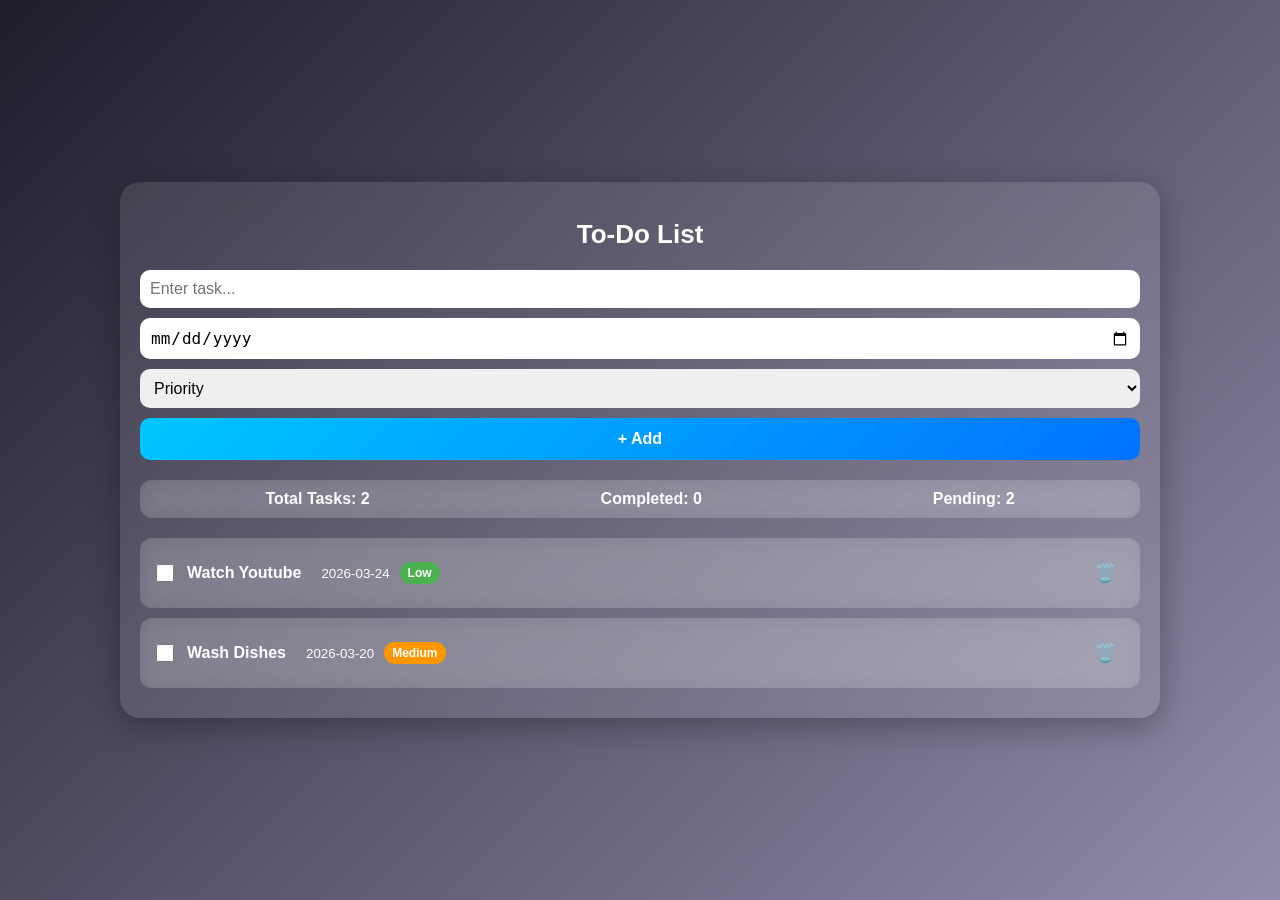
<file: index.html>
<!DOCTYPE html>
<html>
<head>
  <title>To-Do List Blessing-D3v</title>
  <link rel="stylesheet" href="Todo.css">
</head>
<body>
  <div class="container">
    <h1>To-Do List</h1>

    <div class="input-section">
      <input type="text" placeholder="Enter task..." class="js-input">
      <input type="date" class="js-date">

      <select class="js-select-priority">
        <option value="">Priority</option>
        <option value="Low">Low</option>
        <option value="Medium">Medium</option>
        <option value="High">High</option>
      </select>

      <button class="js-button">+ Add</button>
    </div>

    <!-- Dashboard -->
    <div class="dashboard">
      <div>Total Tasks: <span class="total-tasks">0</span></div>
      <div>Completed: <span class="completed-tasks">0</span></div>
      <div>Pending: <span class="pending-tasks">0</span></div>
    </div>

    <div class="js-output task-list"></div>
  </div>

  <script src="todo.js"></script>
</body>
</html>
</file>
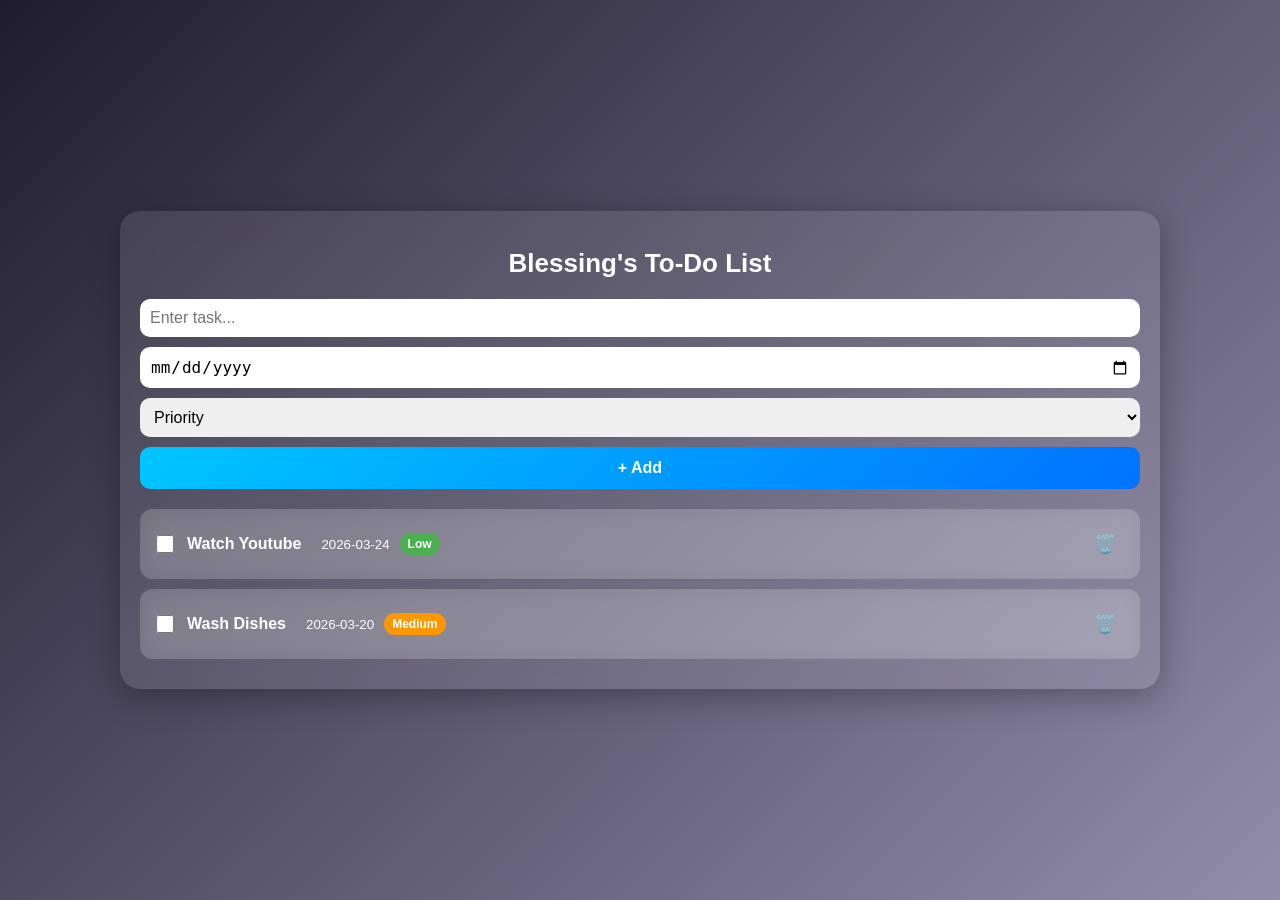
<file: TodoList.html>
<!DOCTYPE html>
<html>
  <head>
    <title>To do List Blessing-D3v</title>
    <link rel="stylesheet" href="Todo.css">
    </head>
  <body>
  <div class="container">
    <h1>Blessing's To-Do List</h1>

    <div class="input-section">
      <input type="text" placeholder="Enter task..." class="js-input">
      <input type="date" class="js-date">

      <select class="js-select-priority">
        <option value="">Priority</option>
        <option value="Low">Low</option>
        <option value="Medium">Medium</option>
        <option value="High">High</option>
      </select>

      <button class="js-button">+ Add</button>
    </div>

    <div class="js-output task-list"></div>
  </div>

</body>
    <script src="todo.js"></script>
  </body>
</html>
</file>
<file: Todo.css>
body {
  margin: 0;
  font-family: 'Segoe UI', sans-serif;
  background: linear-gradient(135deg, #1f1c2c, #928dab);
  display: flex;
  justify-content: center;
  align-items: center;
  min-height: 100vh;
}

.container {
  width: 95%;
  max-width: 600px;
  backdrop-filter: blur(15px);
  background: rgba(255, 255, 255, 0.1);
  padding: 25px;
  border-radius: 20px;
  box-shadow: 0 8px 32px rgba(0,0,0,0.3);
  color: white;
  

}

h1 {
  text-align: center;
  margin-bottom: 20px;
}

.input-section {
  display: grid;
  gap: 10px;
  margin-bottom: 20px;
}

input, select {
  padding: 10px;
  border-radius: 10px;
  border: none;
  outline: none;
  font-size: 14px;
}

button {
  padding: 12px;
  border-radius: 10px;
  border: none;
  cursor: pointer;
  background: linear-gradient(135deg, #00c6ff, #0072ff);
  color: white;
  font-weight: bold;
  transition: 0.3s;
}

button:hover {
  transform: scale(1.05);
}

.task-card {
  background: rgba(255,255,255,0.15);
  backdrop-filter: blur(10px);
  padding: 12px;
  border-radius: 12px;
  margin-bottom: 10px;
  display: flex;
  justify-content: space-between;
  align-items: center;
  animation: fadeIn 1s ease-in-out;
}

.badge {
  padding: 4px 8px;
  border-radius: 20px;
  font-size: 12px;
  font-weight: bold;
}

.low {
  background-color: #4CAF50;
}

.medium {
  background-color: #ff9800;
}

.high {
  background-color: #f44336;
}

.delete-btn {
  background: none;
  border: none;
  cursor: pointer;
  font-size: 18px;
  color: white;
  transition: 0.2s;
}

.delete-btn:hover {
  transform: scale(1.3);
  background-color: red;
}

@keyframes fadeIn {
  from {
    opacity: 0;
    transform: translateY(-10px);
  }
  to {
    opacity: 1;
    transform: translateY(0);
  }
}
 /* Base styles (Small phones first) */
.container {
  padding: 14px;
}

h1 {
  font-size: 17px;
}

input, select, button {
  font-size: 12px;
}

/* Phones*/
@media (min-width: 481px) and (max-width: 600px) {
  .container {
    padding: 16px;
  }

  h1 {
    font-size: 20px;
  }

  input, select, button {
    font-size: 14px;
  }
}

/* Tablets*/
@media (min-width: 601px) and (max-width: 768px) {
  .container {
    padding: 16px;
  }

  h1 {
    font-size: 22px;
  }

  input, select, button {
    font-size: 15px;
  }
}

/* Smaller laptops */
@media (min-width: 769px) and (max-width: 1024px) {
  .container {
    padding: 18px;
  }

  h1 {
    font-size: 24px;
  }

  input, select, button {
    font-size: 16px;
  }
}

/*Large screens  */
@media (min-width: 1025px) {
  .container {
    padding: 20px;
    max-width: 1000px;
  }

  h1 {
    font-size: 26px;
  }

  input, select, button {
    font-size: 16px;
  }
}

.task-card strong{
  word-break: break-word;
}

.dashboard {
  display: flex;
  justify-content: space-around;
  margin-bottom: 20px;
  padding: 10px;
  background: rgba(255,255,255,0.15);
  border-radius: 12px;
  backdrop-filter: blur(10px);
  font-weight: bold;
}

.task-card div {
  display: flex;
  align-items: center;
  gap: 10px;
}

.task-card.completed strong {
  text-decoration: line-through;
  opacity: 0.6;
}

.task-card input[type="checkbox"] {
  width: 18px;
  height: 18px;
  cursor: pointer;
}

.dashboard {
  display: flex;
  justify-content: space-around;
  margin-bottom: 20px;
  padding: 10px;
  background: rgba(255,255,255,0.15);
  border-radius: 12px;
  backdrop-filter: blur(10px);
  font-weight: bold;
  cursor: pointer;
}

.dash-item.active {
  background: rgba(255,255,255,0.3);
  border-radius: 8px;
  padding: 5px 10px;
}
</file>
